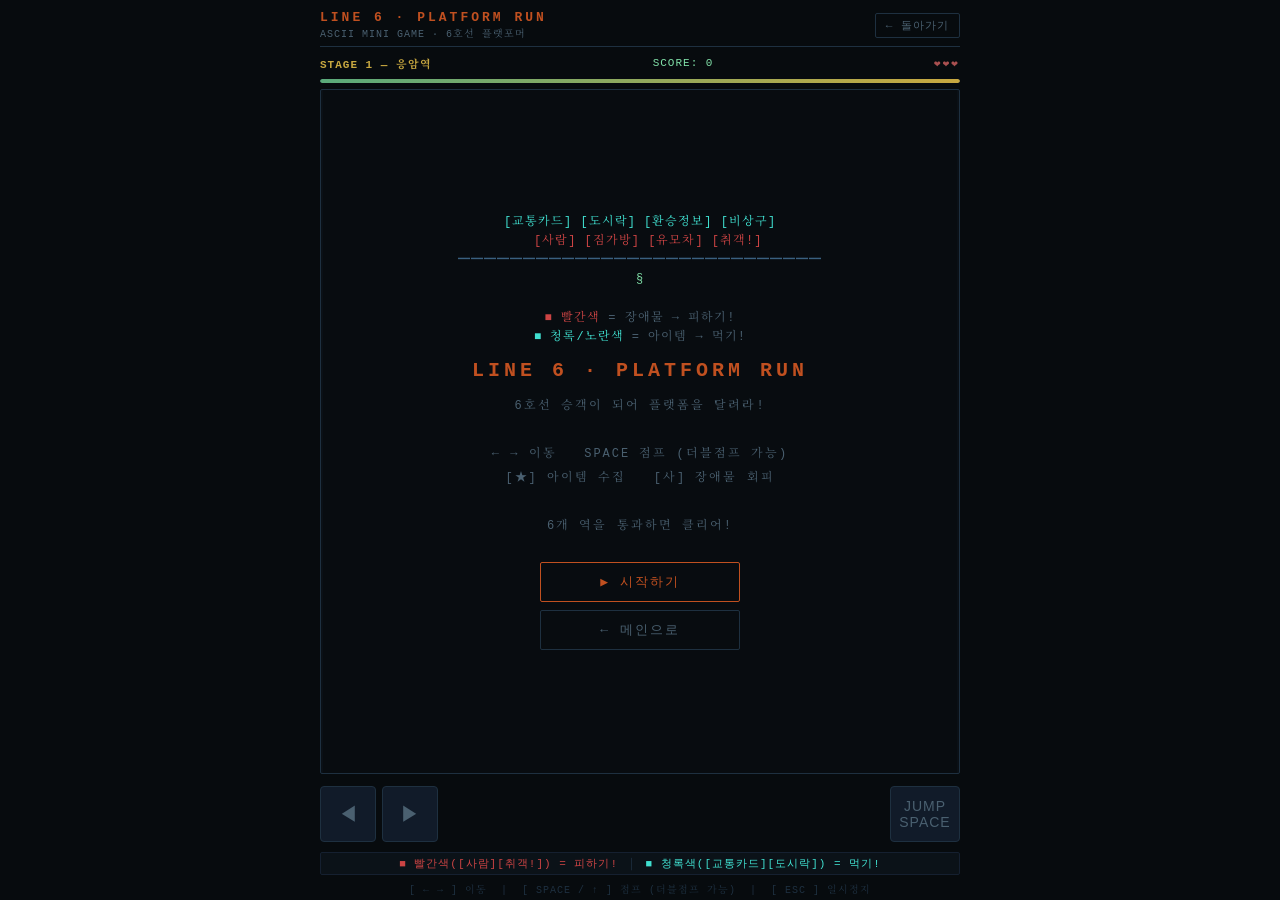
<file: minigame.html>
<!DOCTYPE html>
<html lang="ko">
<head>
<meta charset="UTF-8">
<meta name="viewport" content="width=device-width, initial-scale=1.0, maximum-scale=1.0, user-scalable=no">
<title>6호선 플랫포머 — ASCII MINI GAME</title>
<style>
@import url('https://fonts.googleapis.com/css2?family=Noto+Serif+KR:wght@400;700&display=swap');

*, *::before, *::after { box-sizing: border-box; margin: 0; padding: 0; }

:root {
  --bg:      #070b0e;
  --bg2:     #0b1218;
  --bg3:     #0f1820;
  --text:    #b8c8d8;
  --dim:     #4a6070;
  --green:   #5aaa7a;
  --bright:  #80e0a8;
  --red:     #aa5050;
  --gold:    #c8a840;
  --blue:    #4080b0;
  --line6:   #c05020;
  --border:  #152030;
  --border2: #1e3040;
}

html, body {
  width: 100%; height: 100%;
  background: var(--bg);
  color: var(--text);
  font-family: 'Courier New', 'Noto Serif KR', monospace;
  overflow: hidden;
  user-select: none;
  -webkit-user-select: none;
}

/* ── 전체 레이아웃 ── */
#wrapper {
  display: flex;
  flex-direction: column;
  align-items: center;
  justify-content: flex-start;
  width: 100%;
  height: 100%;
  padding: 10px 8px 0;
  gap: 6px;
}

/* ── 헤더 ── */
#header {
  width: 100%;
  max-width: 640px;
  display: flex;
  align-items: center;
  justify-content: space-between;
  border-bottom: 1px solid var(--border2);
  padding-bottom: 6px;
}
#header-title {
  font-size: 13px;
  color: var(--line6);
  letter-spacing: 3px;
  font-weight: 700;
}
#header-sub {
  font-size: 10px;
  color: var(--dim);
  letter-spacing: 1px;
}
#back-btn {
  background: transparent;
  border: 1px solid var(--border2);
  color: var(--dim);
  font-family: 'Courier New', monospace;
  font-size: 11px;
  padding: 4px 10px;
  border-radius: 2px;
  cursor: pointer;
  letter-spacing: 1px;
  transition: all 0.15s;
}
#back-btn:hover { border-color: var(--line6); color: var(--line6); }

/* ── 스테이지 정보 바 ── */
#info-bar {
  width: 100%;
  max-width: 640px;
  display: flex;
  align-items: center;
  justify-content: space-between;
  font-size: 11px;
  color: var(--dim);
  letter-spacing: 1px;
  padding: 2px 0;
}
#info-stage { color: var(--gold); font-weight: 700; }
#info-score { color: var(--bright); }
#info-lives { color: var(--red); letter-spacing: 2px; }

/* ── 타이머 바 ── */
#timer-wrap {
  width: 100%;
  max-width: 640px;
  height: 4px;
  background: var(--border);
  border-radius: 2px;
  overflow: hidden;
}
#timer-bar {
  height: 100%;
  background: linear-gradient(to right, var(--green), var(--gold));
  transition: width 0.1s linear;
  border-radius: 2px;
}

/* ── 게임 캔버스 영역 ── */
#game-wrap {
  width: 100%;
  max-width: 640px;
  flex: 1;
  position: relative;
  border: 1px solid var(--border2);
  background: var(--bg3);
  overflow: hidden;
  border-radius: 2px;
  min-height: 0;
}

#game-canvas {
  width: 100%;
  height: 100%;
  position: relative;
  overflow: hidden;
  font-family: 'Courier New', monospace;
  font-size: 14px;
  line-height: 1.0;
  /* 좌우 벽 표시 */
  border-left:  2px solid #1e3a50;
  border-right: 2px solid #1e3a50;
  box-sizing: border-box;
}

/* ── 배경 스크롤 레이어 ── */
#bg-layer {
  position: absolute;
  top: 0; left: 0;
  width: 200%;
  height: 100%;
  color: var(--border2);
  font-size: 12px;
  line-height: 1.6;
  pointer-events: none;
  white-space: pre;
  padding: 4px 0;
  letter-spacing: 2px;
}

/* ── 게임 오브젝트 ── */
.obj {
  position: absolute;
  font-family: 'Courier New', monospace;
  font-size: 18px;
  line-height: 1;
  pointer-events: none;
  transition: none;
  white-space: nowrap;
}
#player {
  font-size: 20px;
  z-index: 10;
  text-shadow: 0 0 8px currentColor;
  transition: none;
}
/* 장애물 — 빨간 계열 (피해야 함) */
.obstacle { color: #cc4444; z-index: 5; text-shadow: 0 0 6px rgba(200,60,60,0.5); }
.obstacle.danger-type { color: #ff2222; text-shadow: 0 0 10px rgba(255,40,40,0.7); animation: dangerPulse 0.5s ease-in-out infinite alternate; }

/* 아이템 — 밝은 청록/노랑 계열 (먹어야 함) */
.item     { color: #40e0d0; z-index: 5;
            text-shadow: 0 0 8px rgba(64,224,208,0.7);
            animation: itemFloat 0.8s ease-in-out infinite alternate; }
.item.item-heart  { color: #ff6688; text-shadow: 0 0 8px rgba(255,100,136,0.7); }
.item.item-time   { color: #6699ff; text-shadow: 0 0 8px rgba(102,153,255,0.7); }
.item.item-star   { color: #ffdd44; text-shadow: 0 0 8px rgba(255,220,68,0.7); }
.item.item-bonus  { color: #88ff66; text-shadow: 0 0 8px rgba(136,255,102,0.7); }

.platform { color: #3a6080; z-index: 4; letter-spacing: 0px; font-size: 14px;
            text-shadow: 0 0 4px rgba(58,96,128,0.4); }

@keyframes dangerPulse {
  from { opacity: 0.7; transform: scale(1);   }
  to   { opacity: 1.0; transform: scale(1.08); }
}

@keyframes itemFloat {
  from { transform: translateY(0px); }
  to   { transform: translateY(-4px); }
}

/* ── 파티클 ── */
.particle {
  position: absolute;
  font-size: 14px;
  pointer-events: none;
  animation: particleFly 0.6s ease-out forwards;
  z-index: 20;
}
@keyframes particleFly {
  0%   { opacity: 1; transform: translate(0,0) scale(1); }
  100% { opacity: 0; transform: translate(var(--dx), var(--dy)) scale(0.3); }
}

/* ── 지면 ── */
#ground {
  position: absolute;
  bottom: 0;
  left: 0;
  width: 100%;
  color: var(--dim);
  font-family: 'Courier New', monospace;
  font-size: 14px;
  line-height: 1;
  letter-spacing: 0px;
  z-index: 3;
  pointer-events: none;
}
#ground-line {
  color: var(--border2);
  font-size: 11px;
  letter-spacing: 0px;
}

/* ── 오버레이 (시작/게임오버/클리어) ── */
#overlay {
  position: absolute;
  top: 0; left: 0;
  width: 100%; height: 100%;
  background: rgba(7,11,14,0.88);
  display: flex;
  flex-direction: column;
  align-items: center;
  justify-content: center;
  z-index: 100;
  gap: 12px;
  padding: 20px;
}
#overlay.hidden { display: none; }

#overlay-title {
  font-size: 20px;
  font-weight: 700;
  letter-spacing: 4px;
  color: var(--line6);
  text-align: center;
}
#overlay-sub {
  font-size: 12px;
  color: var(--dim);
  letter-spacing: 2px;
  text-align: center;
  line-height: 2;
}
#overlay-score {
  font-size: 15px;
  color: var(--gold);
  letter-spacing: 2px;
}
.ov-btn {
  background: transparent;
  border: 1px solid var(--line6);
  color: var(--line6);
  font-family: 'Courier New', monospace;
  font-size: 13px;
  padding: 10px 28px;
  border-radius: 2px;
  cursor: pointer;
  letter-spacing: 2px;
  transition: all 0.15s;
  min-width: 160px;
  text-align: center;
}
.ov-btn:hover { background: var(--line6); color: #fff; }
.ov-btn.secondary {
  border-color: var(--border2);
  color: var(--dim);
}
.ov-btn.secondary:hover { border-color: var(--dim); color: var(--text); background: transparent; }

/* ── ASCII 아트 미리보기 ── */
#overlay-ascii {
  font-size: 12px;
  color: var(--dim);
  text-align: center;
  line-height: 1.6;
  white-space: pre;
  letter-spacing: 1px;
}

/* ── 스테이지 안내 ── */
#stage-announce {
  position: absolute;
  top: 50%;
  left: 50%;
  transform: translate(-50%, -50%);
  font-size: 16px;
  color: var(--gold);
  letter-spacing: 4px;
  font-weight: 700;
  z-index: 50;
  text-align: center;
  pointer-events: none;
  text-shadow: 0 0 20px rgba(200,168,64,0.5);
  animation: announceAnim 1.8s ease forwards;
  white-space: nowrap;
}
@keyframes announceAnim {
  0%   { opacity: 0; transform: translate(-50%,-50%) scale(0.8); }
  20%  { opacity: 1; transform: translate(-50%,-50%) scale(1.05); }
  70%  { opacity: 1; transform: translate(-50%,-50%) scale(1); }
  100% { opacity: 0; transform: translate(-50%,-50%) scale(1); }
}

/* ── 콤보 표시 ── */
#combo-display {
  position: absolute;
  top: 20px;
  right: 16px;
  font-size: 13px;
  color: var(--bright);
  letter-spacing: 2px;
  z-index: 30;
  pointer-events: none;
  text-shadow: 0 0 8px rgba(128,224,168,0.6);
  transition: opacity 0.3s;
}

/* ── 터치 컨트롤 ── */
#touch-controls {
  width: 100%;
  max-width: 640px;
  display: flex;
  justify-content: space-between;
  align-items: center;
  padding: 6px 0 4px;
  gap: 8px;
  flex-shrink: 0;
}
#touch-left-group {
  display: flex;
  gap: 6px;
}
.touch-btn {
  background: rgba(21,32,48,0.8);
  border: 1px solid var(--border2);
  color: var(--dim);
  font-size: 20px;
  width: 56px;
  height: 56px;
  border-radius: 4px;
  cursor: pointer;
  display: flex;
  align-items: center;
  justify-content: center;
  -webkit-tap-highlight-color: transparent;
  transition: background 0.1s, border-color 0.1s, color 0.1s;
  touch-action: none;
}
.touch-btn:active,
.touch-btn.pressed {
  background: rgba(192,80,32,0.25);
  border-color: var(--line6);
  color: var(--line6);
}
#touch-jump {
  width: 70px;
  height: 56px;
  border-color: var(--border2);
  font-size: 14px;
  letter-spacing: 1px;
  color: var(--dim);
}

/* ── 레전드 바 ── */
#legend-bar {
  width: 100%;
  max-width: 640px;
  display: flex;
  align-items: center;
  justify-content: center;
  gap: 10px;
  font-size: 11px;
  font-family: 'Courier New', monospace;
  letter-spacing: 1px;
  padding: 3px 0;
  flex-shrink: 0;
  border: 1px solid var(--border);
  border-radius: 2px;
  background: var(--bg2);
}
.leg-item { display: flex; align-items: center; gap: 4px; }
.leg-item.avoid   { color: #cc4444; }
.leg-item.collect { color: #40e0d0; }
.leg-sep { color: var(--border2); }

/* ── 키 가이드 ── */
#key-guide {
  font-size: 10px;
  color: var(--border2);
  letter-spacing: 1px;
  text-align: center;
  padding-bottom: 4px;
  flex-shrink: 0;
}

/* ── 메시지 팝업 ── */
#msg-popup {
  position: absolute;
  top: 14px;
  left: 50%;
  transform: translateX(-50%);
  font-size: 12px;
  color: var(--bright);
  letter-spacing: 2px;
  z-index: 40;
  pointer-events: none;
  white-space: nowrap;
  animation: msgPop 1.4s ease forwards;
}
@keyframes msgPop {
  0%   { opacity: 0; top: 20px; }
  15%  { opacity: 1; top: 14px; }
  70%  { opacity: 1; }
  100% { opacity: 0; }
}

/* 스크린 흔들기 */
@keyframes shake {
  0%,100% { transform: translate(0,0); }
  20%  { transform: translate(-4px, 2px); }
  40%  { transform: translate(4px, -2px); }
  60%  { transform: translate(-3px, 3px); }
  80%  { transform: translate(3px, -1px); }
}
.shaking { animation: shake 0.35s ease; }
</style>
</head>
<body>
<div id="wrapper">

  <!-- 헤더 -->
  <div id="header">
    <div>
      <div id="header-title">LINE 6 · PLATFORM RUN</div>
      <div id="header-sub">ASCII MINI GAME · 6호선 플랫포머</div>
    </div>
    <button id="back-btn" onclick="history.back()">← 돌아가기</button>
  </div>

  <!-- 정보 바 -->
  <div id="info-bar">
    <span id="info-stage">STAGE 1</span>
    <span id="info-score">SCORE: 0</span>
    <span id="info-lives">❤❤❤</span>
  </div>

  <!-- 타이머 -->
  <div id="timer-wrap">
    <div id="timer-bar" style="width:100%"></div>
  </div>

  <!-- 게임 캔버스 -->
  <div id="game-wrap">
    <div id="game-canvas">
      <div id="bg-layer"></div>
      <div id="ground">
        <div id="ground-line"></div>
        <div id="ground-tiles"></div>
      </div>
      <div id="combo-display"></div>
    </div>

    <!-- 오버레이 -->
    <div id="overlay">
      <div id="overlay-ascii"></div>
      <div id="overlay-title">LINE 6 · PLATFORM RUN</div>
      <div id="overlay-sub"></div>
      <div id="overlay-score"></div>
      <div style="display:flex;flex-direction:column;gap:8px;width:100%;max-width:200px;">
        <button class="ov-btn" id="ov-start-btn">▶ 시작하기</button>
        <button class="ov-btn secondary" id="ov-back-btn" onclick="history.back()">← 메인으로</button>
      </div>
    </div>
  </div>

  <!-- 터치 컨트롤 -->
  <div id="touch-controls">
    <div id="touch-left-group">
      <button class="touch-btn" id="btn-left">◀</button>
      <button class="touch-btn" id="btn-right">▶</button>
    </div>
    <button class="touch-btn" id="touch-jump">JUMP<br>SPACE</button>
  </div>

  <!-- 레전드 + 키 가이드 -->
  <div id="legend-bar">
    <span class="leg-item avoid">■ 빨간색([사람][취객!]) = 피하기!</span>
    <span class="leg-sep">│</span>
    <span class="leg-item collect">■ 청록색([교통카드][도시락]) = 먹기!</span>
  </div>
  <div id="key-guide">[ ← → ] 이동 &nbsp;|&nbsp; [ SPACE / ↑ ] 점프 (더블점프 가능) &nbsp;|&nbsp; [ ESC ] 일시정지</div>

</div>

<script>
'use strict';

/* ═══════════════════════════════════════
   상수 & 설정
═══════════════════════════════════════ */
const CHAR = {
  player:   '§',
  dead:     'x',
  // 장애물 — 빨간색, 피해야 함
  obstacle: ['[사람]','[짐가방]','[유모차]','[백팩]'],
  danger:   ['[취객!]','[무개념!]'],
  // 아이템 — 청록/노란색, 먹어야 함
  items: [
    { ch: '[교통카드]', cls: 'item-star',  label: '점수+200' },
    { ch: '[도시락]',   cls: 'item-heart', label: '체력회복' },
    { ch: '[환승정보]', cls: 'item-time',  label: '시간+4초' },
    { ch: '[비상구]',   cls: 'item-bonus', label: '점수+300' },
  ],
  platform: '═',
  ground:   '━',
  bg: ['·','·','·',' ',' ',' ',' ',' '],
};

const STAGE_DATA = [
  {
    name: '응암역',
    sub:  '출발역 — 한산한 아침',
    color: '#5aaa7a',
    obstacleCount: 3,
    itemCount: 3,
    platformCount: 2,
    speed: 2.2,
    timeLimit: 30,
    bgChar: ['·',' ',' '],
  },
  {
    name: '불광역',
    sub:  '3호선 환승 — 혼잡 주의!',
    color: '#c8a840',
    obstacleCount: 5,
    itemCount: 3,
    platformCount: 3,
    speed: 2.8,
    timeLimit: 28,
    bgChar: ['▪',' ',' '],
  },
  {
    name: '연신내역',
    sub:  '출근 러시 — 만원 열차!',
    color: '#c05020',
    obstacleCount: 7,
    itemCount: 4,
    platformCount: 3,
    speed: 3.4,
    timeLimit: 25,
    bgChar: ['▪','·',' '],
  },
  {
    name: '합정역',
    sub:  '2호선 환승 — 복잡한 구조',
    color: '#4080b0',
    obstacleCount: 8,
    itemCount: 4,
    platformCount: 4,
    speed: 3.8,
    timeLimit: 25,
    bgChar: ['█','▪','·'],
  },
  {
    name: '이태원역',
    sub:  '심야 — 위험 구역 통과!',
    color: '#aa5050',
    obstacleCount: 10,
    itemCount: 3,
    platformCount: 4,
    speed: 4.2,
    timeLimit: 22,
    bgChar: ['█','▪','·'],
  },
  {
    name: '봉화산역',
    sub:  '종착역 — 마지막 질주!',
    color: '#80e0a8',
    obstacleCount: 12,
    itemCount: 5,
    platformCount: 5,
    speed: 4.8,
    timeLimit: 20,
    bgChar: ['█','▪','·'],
  },
];

/* ═══════════════════════════════════════
   DOM 참조
═══════════════════════════════════════ */
const canvas       = document.getElementById('game-canvas');
const gameWrap     = document.getElementById('game-wrap');
const overlay      = document.getElementById('overlay');
const ovTitle      = document.getElementById('overlay-title');
const ovSub        = document.getElementById('overlay-sub');
const ovScore      = document.getElementById('overlay-score');
const ovStartBtn   = document.getElementById('ov-start-btn');
const ovAscii      = document.getElementById('overlay-ascii');
const infoStage    = document.getElementById('info-stage');
const infoScore    = document.getElementById('info-score');
const infoLives    = document.getElementById('info-lives');
const timerBar     = document.getElementById('timer-bar');
const groundLine   = document.getElementById('ground-line');
const groundTiles  = document.getElementById('ground-tiles');
const bgLayer      = document.getElementById('bg-layer');
const comboDisplay = document.getElementById('combo-display');

/* ═══════════════════════════════════════
   게임 상태
═══════════════════════════════════════ */
const G = {
  state:       'title',   // title | playing | paused | dead | clear | gameover
  stage:       0,
  lives:       3,
  score:       0,
  combo:       0,
  comboTimer:  null,
  time:        30,
  timeMax:     30,
  animFrame:   null,
  lastTime:    0,
  bgOffset:    0,
  spawnTimer:  0,
  obstSpawned: 0,
  itemSpawned: 0,
  platSpawned: 0,
  objects:     [],
  paused:      false,
};

/* ── 플레이어 ── */
const P = {
  el:       null,
  x:        60,
  y:        0,         // ground 위 픽셀 (0 = 지면)
  vy:       0,
  vx:       0,
  onGround: true,
  onPlat:   null,
  dead:     false,
  invincible: 0,       // 무적 프레임
  w: 22, h: 24,
  jumpCount: 0,
  maxJump:   2,        // 더블점프
};

/* ── 키 상태 ── */
const KEY = { left: false, right: false, jump: false, jumpPressed: false };

/* ── 물리 상수 ── */
const GRAVITY  = 0.55;   // 매 프레임 vy 감소량
const JUMP_V   = 13;     // 점프 초기 속도 (양수 = 위쪽)
const MOVE_SPD = 3.2;
const GROUND_H = 36;   // 지면 높이(px)

/* ═══════════════════════════════════════
   초기화
═══════════════════════════════════════ */
function init() {
  // 플레이어 엘리먼트
  if (!P.el) {
    P.el = document.createElement('div');
    P.el.id = 'player';
    P.el.className = 'obj';
    P.el.style.color = '#80e0a8';
    canvas.appendChild(P.el);
  }

  const stg = STAGE_DATA[G.stage];
  G.time     = stg.timeLimit;
  G.timeMax  = stg.timeLimit;
  G.objects  = [];
  G.bgOffset = 0;
  G.spawnTimer  = 0;
  G.obstSpawned = 0;
  G.itemSpawned = 0;
  G.platSpawned = 0;

  P.x = 60;
  P.y = 0;
  P.vy = 0;
  P.vx = 0;
  P.onGround = true;
  P.dead = false;
  P.invincible = 0;
  P.jumpCount = 0;
  P.el.textContent = CHAR.player;
  P.el.style.color = '#80e0a8';

  // 기존 오브젝트 제거
  canvas.querySelectorAll('.obj:not(#player)').forEach(e => e.remove());
  canvas.querySelectorAll('.particle').forEach(e => e.remove());
  canvas.querySelectorAll('#stage-announce').forEach(e => e.remove());
  canvas.querySelectorAll('#msg-popup').forEach(e => e.remove());

  buildGround();
  buildBg(stg.bgChar);
  updateHUD();

  // 스테이지 안내
  const ann = document.createElement('div');
  ann.id = 'stage-announce';
  ann.innerHTML = `STAGE ${G.stage+1} &nbsp;·&nbsp; ${stg.name}<br><span style="font-size:11px;color:#4a6070;letter-spacing:2px">${stg.sub}</span>`;
  canvas.appendChild(ann);
  ann.addEventListener('animationend', () => ann.remove());
}

function buildGround() {
  const w = gameWrap.offsetWidth;
  const cols = Math.ceil(w / 8) + 4;
  groundLine.textContent  = '─'.repeat(cols);
  groundTiles.textContent = CHAR.ground.repeat(cols);
  groundTiles.style.color = '#1e3040';
  groundLine.style.color  = '#152030';
}

function buildBg(chars) {
  const w = gameWrap.offsetWidth * 2;
  const h = gameWrap.offsetHeight;
  const cols = Math.ceil(w / 10);
  const rows = Math.ceil(h / 20);
  let txt = '';
  for (let r = 0; r < rows; r++) {
    for (let c = 0; c < cols; c++) {
      txt += chars[Math.floor(Math.random() * chars.length)];
      txt += ' ';
    }
    txt += '\n';
  }
  bgLayer.textContent = txt;
  bgLayer.style.color = '#0f1820';
}

/* ═══════════════════════════════════════
   게임 루프
═══════════════════════════════════════ */
function gameLoop(ts) {
  if (G.state !== 'playing') return;
  const dt = Math.min((ts - G.lastTime) / 16.67, 3);
  G.lastTime = ts;

  if (!G.paused) {
    updateBg(dt);
    updateTimer(dt);
    spawnObjects(dt);
    updateObjects(dt);
    updatePlayer(dt);
    checkCollisions();
    renderPlayer();
    renderObjects();
  }

  G.animFrame = requestAnimationFrame(gameLoop);
}

/* ── 배경 스크롤 ── */
function updateBg(dt) {
  const spd = STAGE_DATA[G.stage].speed;
  G.bgOffset += spd * 0.3 * dt;
  const w = gameWrap.offsetWidth;
  if (G.bgOffset > w) G.bgOffset -= w;
  bgLayer.style.transform = `translateX(-${G.bgOffset}px)`;
}

/* ── 타이머 ── */
function updateTimer(dt) {
  G.time -= (dt / 60);
  if (G.time < 0) G.time = 0;
  const pct = (G.time / G.timeMax) * 100;
  timerBar.style.width = pct + '%';
  if (pct < 30) {
    timerBar.style.background = 'linear-gradient(to right, #aa5050, #c8a840)';
  } else {
    timerBar.style.background = 'linear-gradient(to right, #5aaa7a, #c8a840)';
  }
  if (G.time <= 0) onTimeUp();
}

/* ── 오브젝트 스폰 ── */
function spawnObjects(dt) {
  const stg = STAGE_DATA[G.stage];
  G.spawnTimer += dt;

  // 적/장애물
  const obstInterval = Math.max(1.2, 3.5 - G.stage * 0.3) * 60 / stg.speed;
  if (G.spawnTimer > obstInterval && G.obstSpawned < stg.obstacleCount + stg.itemCount + stg.platformCount) {
    G.spawnTimer = 0;

    const r = Math.random();
    if (r < 0.45 && G.obstSpawned < stg.obstacleCount) {
      spawnObstacle();
    } else if (r < 0.70 && G.itemSpawned < stg.itemCount) {
      spawnItem();
    } else if (G.platSpawned < stg.platformCount) {
      spawnPlatform();
    } else if (G.obstSpawned < stg.obstacleCount) {
      spawnObstacle();
    } else if (G.itemSpawned < stg.itemCount) {
      spawnItem();
    }
  }
}

function spawnObstacle() {
  const stg  = STAGE_DATA[G.stage];
  const isDanger = Math.random() < 0.25 && G.stage >= 2;
  const chars = isDanger ? CHAR.danger : CHAR.obstacle;
  const ch   = chars[Math.floor(Math.random() * chars.length)];

  const el = document.createElement('div');
  el.className = 'obj obstacle' + (isDanger ? ' danger-type' : '');
  el.textContent = ch;
  el.title = '⚠ 장애물 — 피하세요!';

  const cw = gameWrap.offsetWidth;

  // 장애물 패턴:
  //  0 = 지면 밀착 (반드시 점프로 넘기)
  //  1 = 공중 (반드시 지면으로 피하기)
  //  2 = 지면 밀착 2개 연속 (높이 달라서 더블점프 필요)
  const pattern = (() => {
    const r = Math.random();
    if (G.stage === 0) return 0;                      // 스테이지1: 지면만
    if (G.stage === 1) return r < 0.75 ? 0 : 1;      // 스테이지2: 75% 지면
    return r < 0.55 ? 0 : 1;                          // 스테이지3~: 반반
  })();

  // 지면 장애물: bottom = GROUND_H (지면에 딱 붙음)
  // 공중 장애물: bottom = 점프 정점 부근 높이 (60~80px)
  const objH   = 22;
  const objW   = ch.length * 9 + 4;   // 글자 수에 맞게 너비 계산
  const gY     = pattern === 0 ? GROUND_H : GROUND_H + 62 + Math.random() * 20;

  el.style.left   = (cw + 20) + 'px';
  el.style.bottom = gY + 'px';
  el.dataset.gx   = cw + 20;
  el.dataset.gy   = gY;
  el.dataset.type = 'obstacle';
  el.dataset.pattern = pattern;
  el.dataset.w    = objW;
  el.dataset.h    = objH;

  // 공중 장애물은 화살표 표시 추가
  if (pattern === 1) {
    el.style.borderBottom = '1px dashed rgba(204,68,68,0.4)';
    // 아래 가이드 선 (점선으로 지면까지)
    const guide = document.createElement('div');
    guide.style.cssText = `position:absolute;left:50%;top:100%;width:1px;
      height:${gY - GROUND_H}px;background:rgba(204,68,68,0.2);
      transform:translateX(-50%);pointer-events:none;`;
    el.appendChild(guide);
  }

  canvas.appendChild(el);
  G.objects.push(el);
  G.obstSpawned++;
}

function spawnItem() {
  const itemDef = CHAR.items[Math.floor(Math.random() * CHAR.items.length)];
  const ch  = itemDef.ch;
  const el  = document.createElement('div');
  el.className = `obj item ${itemDef.cls}`;
  el.textContent = ch;
  el.title = `✨ ${itemDef.label}`;

  const cw   = gameWrap.offsetWidth;
  const objW = ch.length * 9 + 4;
  // 아이템은 점프하면 닿는 높이에 배치 (점프 정점 근처)
  const gY   = GROUND_H + 30 + Math.random() * 50;

  el.style.left   = (cw + 20) + 'px';
  el.style.bottom = gY + 'px';
  el.dataset.gx   = cw + 20;
  el.dataset.gy   = gY;
  el.dataset.type = 'item';
  el.dataset.ch   = ch;
  el.dataset.w    = objW;
  el.dataset.h    = 22;

  canvas.appendChild(el);
  G.objects.push(el);
  G.itemSpawned++;
}

function spawnPlatform() {
  const len = 4 + Math.floor(Math.random() * 5);
  const el = document.createElement('div');
  el.className = 'obj platform';
  el.textContent = CHAR.platform.repeat(len);

  const cw = gameWrap.offsetWidth;
  const gY = GROUND_H + 45 + Math.random() * 50;

  el.style.left   = (cw + 20) + 'px';
  el.style.bottom = gY + 'px';
  el.dataset.gx   = cw + 20;
  el.dataset.gy   = gY;
  el.dataset.type = 'platform';
  el.dataset.len  = len;
  el.dataset.w    = len * 9;
  el.dataset.h    = 14;

  canvas.appendChild(el);
  G.objects.push(el);
  G.platSpawned++;
}

/* ── 오브젝트 업데이트 (이동) ── */
function updateObjects(dt) {
  const spd = STAGE_DATA[G.stage].speed;
  G.objects = G.objects.filter(el => {
    let gx = parseFloat(el.dataset.gx) - spd * dt;
    el.dataset.gx = gx;
    el.style.left = gx + 'px';
    if (gx < -80) {
      el.remove();
      return false;
    }
    return true;
  });
}

/* ── 플레이어 물리 ──
   P.y = 지면으로부터 위쪽 픽셀 거리 (0 = 지면, 양수 = 공중)
   P.vy = 양수면 위로, 음수면 아래로
─────────────────────────── */
function updatePlayer(dt) {
  const cw = canvas.clientWidth  || gameWrap.offsetWidth;
  const playerW = 20; // 플레이어 글자 너비(px)

  // 좌우 자유 이동 + 벽 충돌
  if (KEY.left)  P.x -= MOVE_SPD * dt;
  if (KEY.right) P.x += MOVE_SPD * dt;

  // 왼쪽 벽: 0에서 막힘
  // 오른쪽 벽: 화면 너비 - 플레이어 너비에서 막힘
  if (P.x < 0)            P.x = 0;
  if (P.x > cw - playerW) P.x = cw - playerW;

  // 점프 — vy를 양수(위쪽)로 설정
  if (KEY.jumpPressed) {
    KEY.jumpPressed = false;
    if (P.jumpCount < P.maxJump) {
      P.vy = (P.jumpCount === 1) ? JUMP_V * 0.82 : JUMP_V;
      P.onGround = false;
      P.jumpCount++;
      sfxJump();
    }
  }

  // 중력 — vy를 매 프레임 감소 (아래로 당김)
  P.vy -= GRAVITY * dt;

  // 위치 업데이트
  P.y += P.vy * dt;

  // 지면 충돌 — P.y가 0 이하면 착지
  if (P.y <= 0) {
    P.y = 0;
    P.vy = 0;
    P.onGround = true;
    P.jumpCount = 0;
  }

  // 플랫폼 충돌
  P.onPlat = null;
  G.objects.forEach(el => {
    if (el.dataset.type !== 'platform') return;
    const platX  = parseFloat(el.dataset.gx);
    const platW  = parseFloat(el.dataset.w);
    const platY  = parseFloat(el.dataset.gy) - GROUND_H; // 지면 기준 높이
    const footX  = P.x + P.w / 2;

    if (footX > platX && footX < platX + platW) {
      // 플레이어가 플랫폼 위를 지나고 아래로 내려오는 중
      if (P.y >= platY && P.y <= platY + 12 && P.vy <= 0) {
        P.y        = platY;
        P.vy       = 0;
        P.onGround = true;
        P.jumpCount = 0;
        P.onPlat   = el;
      }
    }
  });

  // 무적 감소
  if (P.invincible > 0) P.invincible -= dt;
}

/* ── 충돌 감지 ── */
function checkCollisions() {
  if (P.dead || P.invincible > 0) return;

  // P.y = 지면 기준 높이(bottom), 충돌은 bottom 기준으로 비교
  // 플레이어 히트박스 (글자보다 약간 작게)
  const px = P.x + 6;
  const py = P.y;
  const pw = P.w - 12;
  const ph = P.h - 4;

  G.objects.forEach(el => {
    const type = el.dataset.type;
    if (type === 'platform') return;

    const ox  = parseFloat(el.dataset.gx) + 6;
    const ogy = parseFloat(el.dataset.gy);
    const oy  = ogy - GROUND_H;   // 지면 기준 높이
    const ow  = parseFloat(el.dataset.w) - 12;
    const oh  = parseFloat(el.dataset.h) - 4;

    // AABB
    if (px < ox + ow && px + pw > ox &&
        py < oy + oh && py + ph > oy) {

      if (type === 'obstacle') {
        hitObstacle(el);
      } else if (type === 'item') {
        collectItem(el);
      }
    }
  });
}

function hitObstacle(el) {
  P.invincible = 60;
  G.lives--;
  G.combo = 0;
  comboDisplay.textContent = '';

  spawnParticles(P.x, P.y + GROUND_H, '💥', 4);
  shakeScreen();
  sfxHit();

  P.el.style.color = '#aa5050';
  setTimeout(() => { if (!P.dead) P.el.style.color = '#80e0a8'; }, 500);

  updateHUD();
  showMsg('충돌!', '#aa5050');

  if (G.lives <= 0) {
    setTimeout(onGameOver, 400);
  }
}

function collectItem(el) {
  const ch = el.dataset.ch;
  let pts = 100;
  let msg = '+100';
  let col = '#c8a840';

  if (ch === '[도시락]')   { pts = 0;   G.lives = Math.min(G.lives + 1, 5); msg = '🍱 체력 회복!';   col = '#ff6688'; }
  else if (ch === '[교통카드]') { pts = 200; msg = '💳 +200점!';         col = '#ffdd44'; }
  else if (ch === '[환승정보]') { pts = 50;  G.time = Math.min(G.time + 4, G.timeMax); msg = '🔵 시간 +4초!'; col = '#6699ff'; }
  else if (ch === '[비상구]')   { pts = 300; msg = '🟢 +300점!';         col = '#88ff66'; }

  G.combo++;
  if (G.combo > 1) { pts = Math.floor(pts * (1 + G.combo * 0.2)); msg += ` x${G.combo}COMBO!`; }

  G.score += pts;
  spawnParticles(parseFloat(el.dataset.gx), parseFloat(el.dataset.gy), ch[1], 5);
  sfxItem();

  el.remove();
  G.objects = G.objects.filter(o => o !== el);

  // 콤보 표시
  if (G.combo > 1) {
    comboDisplay.textContent = `x${G.combo} COMBO!`;
    comboDisplay.style.opacity = '1';
    clearTimeout(G.comboTimer);
    G.comboTimer = setTimeout(() => {
      comboDisplay.style.opacity = '0';
    }, 1200);
  }

  updateHUD();
  showMsg(msg, col);

  // 모든 아이템 수집 시 스테이지 클리어 조건 체크
  checkStageClear();
}

function checkStageClear() {
  // 타이머가 남아있고 모든 오브젝트가 처리됐을 때
  const remainItems = G.objects.filter(o => o.dataset.type === 'item').length;
  const stg = STAGE_DATA[G.stage];
  if (G.itemSpawned >= stg.itemCount && remainItems === 0 && G.obstSpawned >= stg.obstacleCount) {
    onStageClear();
  }
}

/* ── 렌더 ── */
function renderPlayer() {
  const ch = gameWrap.offsetHeight;
  const bot = GROUND_H + P.y;
  P.el.style.left   = P.x + 'px';
  P.el.style.bottom = bot + 'px';

  // 무적 깜빡임
  if (P.invincible > 0) {
    P.el.style.opacity = Math.floor(P.invincible * 0.3) % 2 === 0 ? '0.3' : '1';
  } else {
    P.el.style.opacity = '1';
  }
}

function renderObjects() {
  // 이미 position으로 렌더링 중
}

/* ── 파티클 ── */
function spawnParticles(x, y, char, count) {
  for (let i = 0; i < count; i++) {
    const p = document.createElement('div');
    p.className = 'particle';
    p.textContent = char;
    const dx = (Math.random() - 0.5) * 60;
    const dy = -(20 + Math.random() * 40);
    p.style.setProperty('--dx', dx + 'px');
    p.style.setProperty('--dy', dy + 'px');
    p.style.left   = x + 'px';
    p.style.bottom = y + 'px';
    p.style.color  = `hsl(${Math.random()*60+30}, 80%, 70%)`;
    canvas.appendChild(p);
    p.addEventListener('animationend', () => p.remove());
  }
}

/* ── 화면 흔들기 ── */
function shakeScreen() {
  gameWrap.classList.remove('shaking');
  void gameWrap.offsetWidth;
  gameWrap.classList.add('shaking');
  gameWrap.addEventListener('animationend', () => gameWrap.classList.remove('shaking'), { once: true });
}

/* ── 메시지 팝업 ── */
function showMsg(txt, color = '#80e0a8') {
  canvas.querySelectorAll('#msg-popup').forEach(e => e.remove());
  const m = document.createElement('div');
  m.id = 'msg-popup';
  m.textContent = txt;
  m.style.color = color;
  canvas.appendChild(m);
  m.addEventListener('animationend', () => m.remove());
}

/* ── HUD 업데이트 ── */
function updateHUD() {
  infoStage.textContent = `STAGE ${G.stage+1} — ${STAGE_DATA[G.stage].name}`;
  infoScore.textContent = `SCORE: ${G.score}`;
  const hearts = '❤'.repeat(G.lives) + '♡'.repeat(Math.max(0, 3 - G.lives));
  infoLives.textContent = hearts;
}

/* ═══════════════════════════════════════
   게임 이벤트
═══════════════════════════════════════ */
function onTimeUp() {
  if (G.state !== 'playing') return;
  G.lives--;
  updateHUD();
  if (G.lives <= 0) {
    onGameOver();
  } else {
    showMsg('시간 초과!', '#aa5050');
    shakeScreen();
    setTimeout(() => {
      if (G.state === 'playing') {
        G.time = G.timeMax;
        G.spawnTimer = 0;
        G.objects.forEach(o => o.remove());
        G.objects = [];
        G.obstSpawned = 0;
        G.itemSpawned = 0;
        G.platSpawned = 0;
      }
    }, 800);
  }
}

function onStageClear() {
  if (G.state !== 'playing') return;
  G.state = 'stageclear';

  // 시간 보너스
  const timeBonus = Math.floor(G.time * 20);
  G.score += timeBonus;
  updateHUD();

  cancelAnimationFrame(G.animFrame);

  setTimeout(() => {
    if (G.stage >= STAGE_DATA.length - 1) {
      onGameClear();
    } else {
      G.stage++;
      showStageResult(timeBonus);
    }
  }, 600);
}

function showStageResult(timeBonus) {
  ovTitle.textContent   = `STAGE ${G.stage} CLEAR!`;
  ovTitle.style.color   = STAGE_DATA[G.stage - 1].color;
  ovSub.innerHTML       = `${STAGE_DATA[G.stage-1].name} 통과<br>시간 보너스: +${timeBonus}점`;
  ovScore.textContent   = `TOTAL: ${G.score}점`;
  ovAscii.textContent   = `STAGE ${G.stage+1}\n${STAGE_DATA[G.stage].name}\n${STAGE_DATA[G.stage].sub}`;
  ovStartBtn.textContent = `▶ STAGE ${G.stage+1} 시작`;
  overlay.classList.remove('hidden');
}

function onGameOver() {
  if (G.state === 'gameover') return;
  G.state = 'gameover';
  cancelAnimationFrame(G.animFrame);

  P.el.textContent = CHAR.dead;
  P.el.style.color = '#aa5050';
  spawnParticles(P.x, GROUND_H + P.y, '×', 6);
  shakeScreen();
  sfxDead();

  setTimeout(() => {
    ovTitle.textContent    = 'GAME OVER';
    ovTitle.style.color    = '#aa5050';
    ovSub.innerHTML        = `${STAGE_DATA[G.stage].name}에서 탈락<br>조금만 더 힘내세요!`;
    ovScore.textContent    = `SCORE: ${G.score}점`;
    ovAscii.textContent    = ``;
    ovStartBtn.textContent = '▶ 다시 시작';
    overlay.classList.remove('hidden');
  }, 600);
}

function onGameClear() {
  G.state = 'clear';
  cancelAnimationFrame(G.animFrame);

  ovTitle.textContent    = '🎉 ALL CLEAR!';
  ovTitle.style.color    = '#80e0a8';
  ovSub.innerHTML        = `6호선 전 구간 완주!<br>봉화산역 도착!`;
  ovScore.textContent    = `FINAL SCORE: ${G.score}점`;
  ovAscii.textContent    = [
    ' 응암 → 역촌 → 불광 → 연신내',
    ' → 합정 → 이태원 → 봉화산 ✓',
    '',
    '   전 구간 탑승 완료!',
  ].join('\n');
  ovStartBtn.textContent = '▶ 처음부터';
  overlay.classList.remove('hidden');
}

/* ═══════════════════════════════════════
   Web Audio 사운드
═══════════════════════════════════════ */
let _actx = null;
function actx() {
  if (!_actx) _actx = new (window.AudioContext || window.webkitAudioContext)();
  if (_actx.state === 'suspended') _actx.resume();
  return _actx;
}

function sfxJump() {
  try {
    const c = actx(), now = c.currentTime;
    const o = c.createOscillator(); o.type = 'square';
    const g = c.createGain();
    o.frequency.setValueAtTime(260, now);
    o.frequency.linearRampToValueAtTime(520, now + 0.08);
    g.gain.setValueAtTime(0.12, now);
    g.gain.exponentialRampToValueAtTime(0.001, now + 0.15);
    o.connect(g); g.connect(c.destination);
    o.start(now); o.stop(now + 0.16);
  } catch(e) {}
}

function sfxItem() {
  try {
    const c = actx(), now = c.currentTime;
    [[880,0],[1046,0.06],[1318,0.12]].forEach(([f,t]) => {
      const o = c.createOscillator(); o.type = 'sine';
      const g = c.createGain();
      o.frequency.value = f;
      g.gain.setValueAtTime(0, now+t);
      g.gain.linearRampToValueAtTime(0.13, now+t+0.01);
      g.gain.exponentialRampToValueAtTime(0.001, now+t+0.18);
      o.connect(g); g.connect(c.destination);
      o.start(now+t); o.stop(now+t+0.2);
    });
  } catch(e) {}
}

function sfxHit() {
  try {
    const c = actx(), now = c.currentTime;
    const buf = c.createBuffer(1, c.sampleRate * 0.15, c.sampleRate);
    const d = buf.getChannelData(0);
    for (let i = 0; i < d.length; i++) d[i] = (Math.random()*2-1) * (1 - i/d.length);
    const src = c.createBufferSource(); src.buffer = buf;
    const f = c.createBiquadFilter(); f.type = 'lowpass'; f.frequency.value = 400;
    const g = c.createGain(); g.gain.value = 0.2;
    src.connect(f); f.connect(g); g.connect(c.destination); src.start(now);
  } catch(e) {}
}

function sfxDead() {
  try {
    const c = actx(), now = c.currentTime;
    const o = c.createOscillator(); o.type = 'sawtooth';
    const g = c.createGain();
    o.frequency.setValueAtTime(300, now);
    o.frequency.linearRampToValueAtTime(60, now + 0.5);
    g.gain.setValueAtTime(0.2, now);
    g.gain.linearRampToValueAtTime(0, now + 0.5);
    o.connect(g); g.connect(c.destination);
    o.start(now); o.stop(now + 0.52);
  } catch(e) {}
}

/* ═══════════════════════════════════════
   입력 처리
═══════════════════════════════════════ */
document.addEventListener('keydown', e => {
  // 스페이스/방향키는 항상 기본동작 막기 (스크롤 방지)
  if ([' ', 'ArrowUp', 'ArrowDown', 'ArrowLeft', 'ArrowRight'].includes(e.key)) {
    e.preventDefault();
  }
  if (G.state !== 'playing') return;
  if (e.key === 'ArrowLeft'  || e.key === 'a') KEY.left  = true;
  if (e.key === 'ArrowRight' || e.key === 'd') KEY.right = true;
  if ((e.key === ' ' || e.key === 'ArrowUp' || e.key === 'w') && !e.repeat) {
    KEY.jumpPressed = true;
  }
  if (e.key === 'Escape') togglePause();
});
document.addEventListener('keyup', e => {
  if (e.key === 'ArrowLeft'  || e.key === 'a') KEY.left  = false;
  if (e.key === 'ArrowRight' || e.key === 'd') KEY.right = false;
  if (e.key === ' ' || e.key === 'ArrowUp' || e.key === 'w') KEY.jump = false;
});

function togglePause() {
  if (G.state !== 'playing') return;
  G.paused = !G.paused;
  if (G.paused) showMsg('— PAUSE —', '#4a6070');
}

/* ── 터치 ── */
function setupTouch(btnId, keyName) {
  const btn = document.getElementById(btnId);
  if (!btn) return;

  const setKey = (v) => {
    if (keyName === 'jump') { if (v) KEY.jumpPressed = true; }
    else KEY[keyName] = v;
    btn.classList.toggle('pressed', v);
  };

  btn.addEventListener('touchstart', e => { e.preventDefault(); setKey(true); }, { passive: false });
  btn.addEventListener('touchend',   e => { e.preventDefault(); setKey(false); }, { passive: false });
  btn.addEventListener('touchcancel',e => { e.preventDefault(); setKey(false); }, { passive: false });
  btn.addEventListener('mousedown',  e => { setKey(true); });
  btn.addEventListener('mouseup',    e => { setKey(false); });
  btn.addEventListener('mouseleave', e => { setKey(false); });
}

setupTouch('btn-left',   'left');
setupTouch('btn-right',  'right');
setupTouch('touch-jump', 'jump');

/* ═══════════════════════════════════════
   타이틀 화면
═══════════════════════════════════════ */
function showTitle() {
  G.state  = 'title';
  G.stage  = 0;
  G.lives  = 3;
  G.score  = 0;
  G.combo  = 0;

  ovTitle.textContent   = 'LINE 6 · PLATFORM RUN';
  ovTitle.style.color   = '#c05020';
  ovSub.innerHTML       = [
    '6호선 승객이 되어 플랫폼을 달려라!',
    '',
    '← → 이동 &nbsp; SPACE 점프 (더블점프 가능)',
    '[★] 아이템 수집 &nbsp; [사] 장애물 회피',
    '',
    '6개 역을 통과하면 클리어!',
  ].join('\n').replace(/\n/g,'<br>');
  ovScore.textContent   = '';
  ovAscii.innerHTML = [
    `<span style="color:#40e0d0">[교통카드] [도시락] [환승정보] [비상구]</span>`,
    `<span style="color:#cc4444">  [사람] [짐가방] [유모차] [취객!]</span>`,
    `<span style="color:#3a6080">━━━━━━━━━━━━━━━━━━━━━━━━━━━━</span>`,
    `<span style="color:#80e0a8">§</span>`,
    ``,
    `<span style="color:#cc4444">■ 빨간색</span> = 장애물 → 피하기!`,
    `<span style="color:#40e0d0">■ 청록/노란색</span> = 아이템 → 먹기!`,
  ].join('\n');
  ovStartBtn.textContent = '▶ 시작하기';
  overlay.classList.remove('hidden');
  updateHUD();
}

ovStartBtn.addEventListener('click', () => {
  if (G.state === 'gameover' || G.state === 'title') {
    G.stage = 0; G.lives = 3; G.score = 0; G.combo = 0;
  }
  overlay.classList.add('hidden');
  // 버튼 포커스 해제 — 스페이스가 버튼 클릭으로 가로채이지 않도록
  ovStartBtn.blur();
  document.activeElement && document.activeElement.blur();
  // KEY 초기화
  KEY.left = false; KEY.right = false;
  KEY.jumpPressed = false; KEY.jump = false;
  G.state = 'playing';
  G.paused = false;
  init();
  G.lastTime = performance.now();
  G.animFrame = requestAnimationFrame(gameLoop);
});

/* 시작 */
showTitle();
</script>
</body>
</html>
</file>
